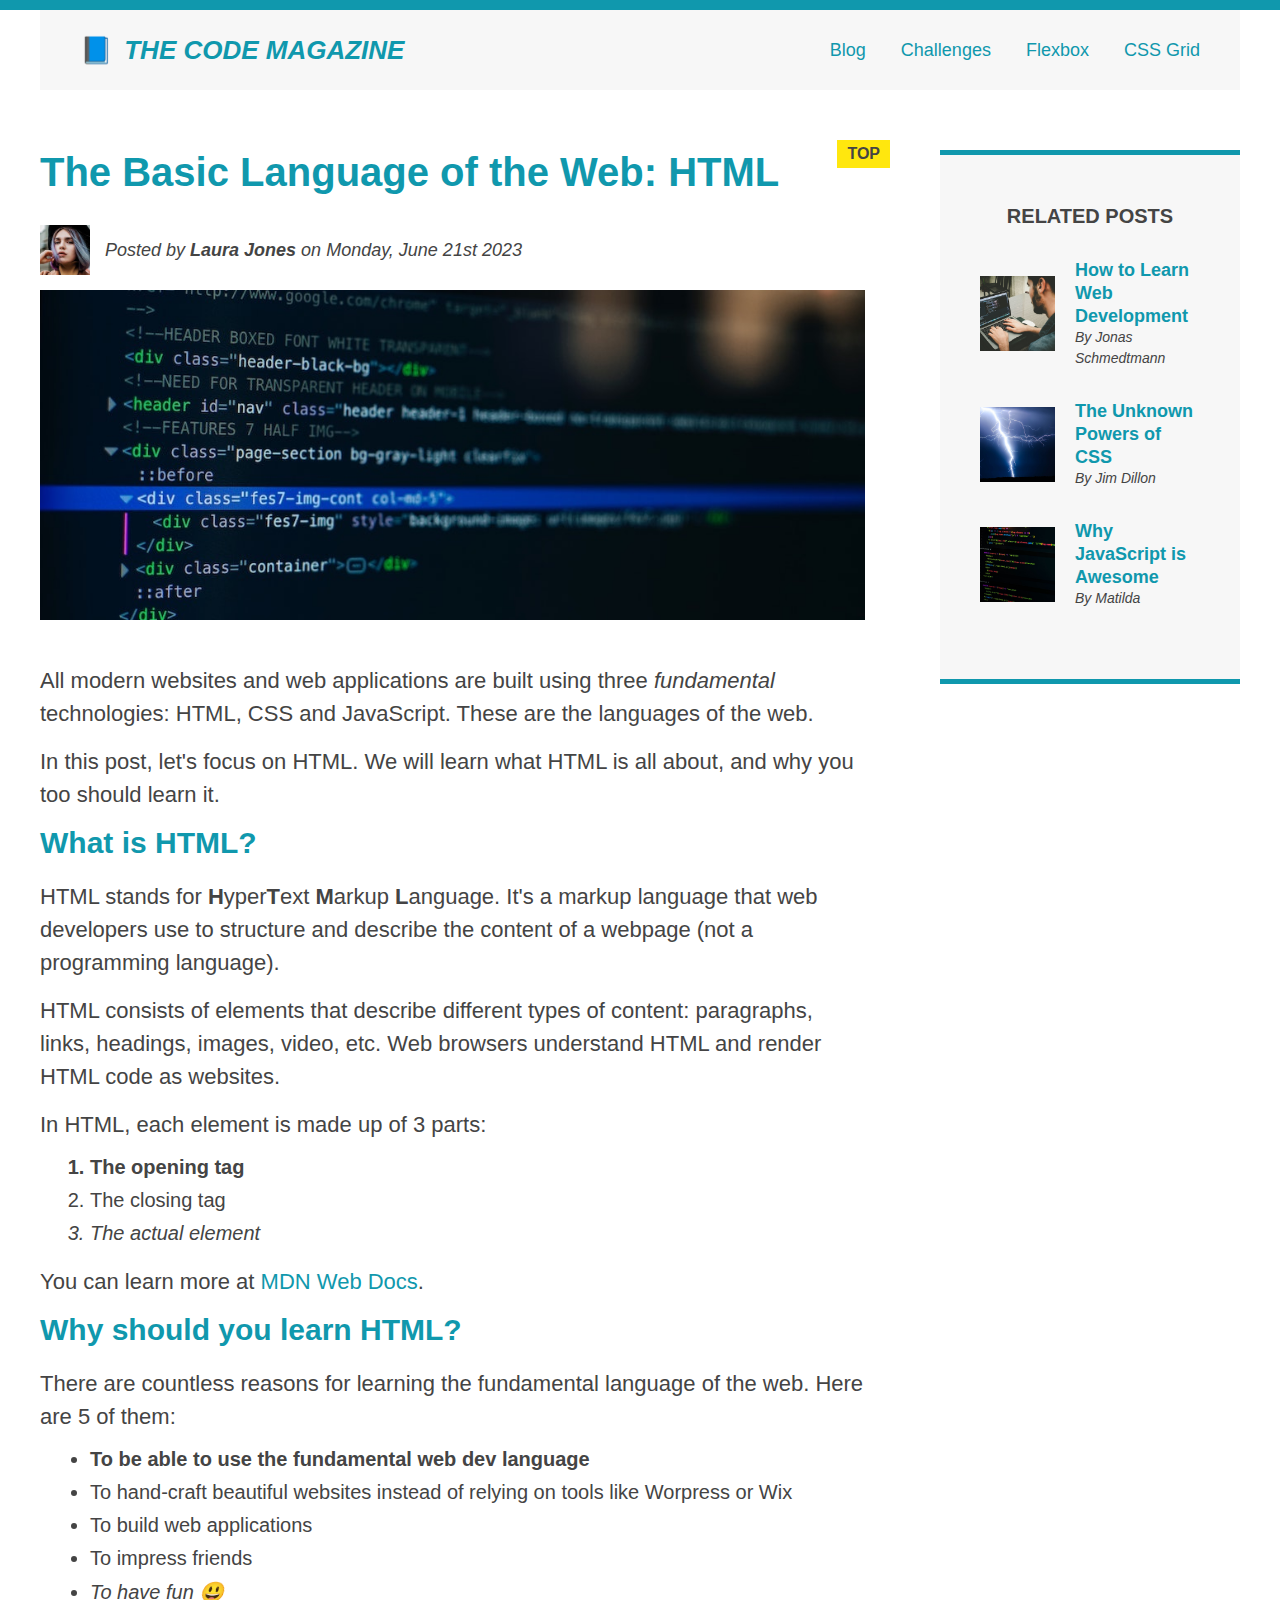
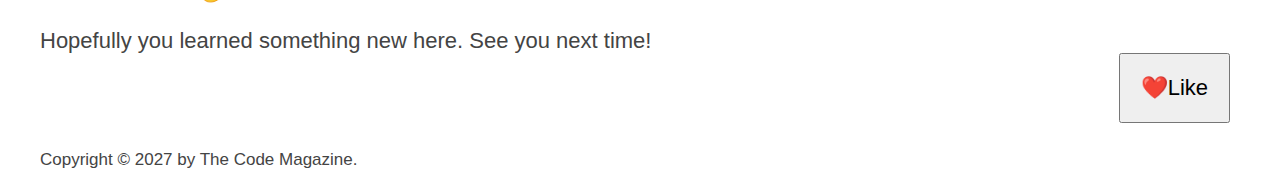
<file: index.html>
<!DOCTYPE html>
<html lang="en">
  <head>
    <meta charset="UTF-8" />
    <link rel="stylesheet" href="style.css">
    <title>The Basic Language of the Web: HTML</title>
  </head>

  <body>
    <!--
    <h1>The Basic Language of the Web: HTML</h1>
    <h2>The Basic Language of the Web: HTML</h2>
    <h3>The Basic Language of the Web: HTML</h3>
    <h4>The Basic Language of the Web: HTML</h4>
    <h5>The Basic Language of the Web: HTML</h5>
    <h6>The Basic Language of the Web: HTML</h6>
    -->
    <div class="container">

   
    <header class="main-header clearfix">
      <h1>📘 The Code Magazine</h1>

      <nav>
        <a href="blog.html">Blog</a>
        <a href="#">Challenges</a>
        <a href="flexbox.html">Flexbox</a>
        <a href="css-grid.html">CSS Grid</a>
      </nav>

     <!-- <div class="clear"></div>--> 
    </header>
    <div class="row">
    <article>
      <header class="post-header">
        <h2>The Basic Language of the Web: HTML</h2>
        <div class="author-box">

          <img
          src="img/laura-jones.jpg"
          alt="Headshot of Laura Jones"
          height="50"
          width="50"
          class="author-img"
          />
          
          <p id="author" class="author">Posted by <strong>Laura Jones</strong> on Monday, June 21st 2023 </p>
          
        </div>
        <img
          src="img/post-img.jpg"
          alt="HTML code on a screen"
          width="500"
          height="200"
          class="post-img"
        />
        <button>❤️Like</button>
      </header>

      <p>
        All modern websites and web applications are built using three
        <em>fundamental</em>
        technologies: HTML, CSS and JavaScript. These are the languages of the
        web.
      </p>

      <p>
        In this post, let's focus on HTML. We will learn what HTML is all about,
        and why you too should learn it.
      </p>

      <h3>What is HTML?</h3>
      <p>
        HTML stands for <strong>H</strong>yper<strong>T</strong>ext
        <strong>M</strong>arkup <strong>L</strong>anguage. It's a markup
        language that web developers use to structure and describe the content
        of a webpage (not a programming language).
      </p>
      <p>
        HTML consists of elements that describe different types of content:
        paragraphs, links, headings, images, video, etc. Web browsers understand
        HTML and render HTML code as websites.
      </p>
      <p>In HTML, each element is made up of 3 parts:</p>

      <ol>
        <li class="first-li">The opening tag</li>
        <li>The closing tag</li>
        <li>The actual element</li>
      </ol>

      <p>
        You can learn more at
        <a
          href="https://developer.mozilla.org/en-US/docs/Web/HTML"
          target="_blank"
          >MDN Web Docs</a
        >.
      </p>

      <h3>Why should you learn HTML?</h3>

      <p>
        There are countless reasons for learning the fundamental language of the
        web. Here are 5 of them:
      </p>

      <ul>
        <li class="first-li">To be able to use the fundamental web dev language</li>
        <li>
          To hand-craft beautiful websites instead of relying on tools like
          Worpress or Wix
        </li>
        <li>To build web applications</li>
        <li>To impress friends</li>
        <li>To have fun 😃</li>
      </ul>

      <p>Hopefully you learned something new here. See you next time!</p>
    </article>

    <aside>
      <h4>Related posts</h4>

      <ul class="related">
        <li class="related-post">
          <img
            src="img/related-1.jpg"
            alt="Person programming"
            width="75"
            
          />
          <div>
          <a href="#" class="related-link">How to Learn Web Development</a>
          <p class="related-author">By Jonas Schmedtmann</p>
          </div>
        </li>
        <li class="related-post">
          <img src="img/related-2.jpg" alt="Lightning" width="75"  />
          <div>
          <a href="#" class="related-link">The Unknown Powers of CSS</a>
          <p class="related-author">By Jim Dillon</p>
          </div>
        </li>
        <li class="related-post">
          <img
            src="img/related-3.jpg"
            alt="JavaScript code on a screen"
            width="75"
            height="75"
          />
          <div>
          <a href="#" class="related-link">Why JavaScript is Awesome</a>
          <p class="related-author">By Matilda</p>
          </div>
        </li>
      </ul>
    </aside>
  </div>
    <footer>
      <p id="copyright">Copyright &copy; 2027 by The Code Magazine.</p>
      
    </footer>
  </div>

  
  </body>
</html>
</file>
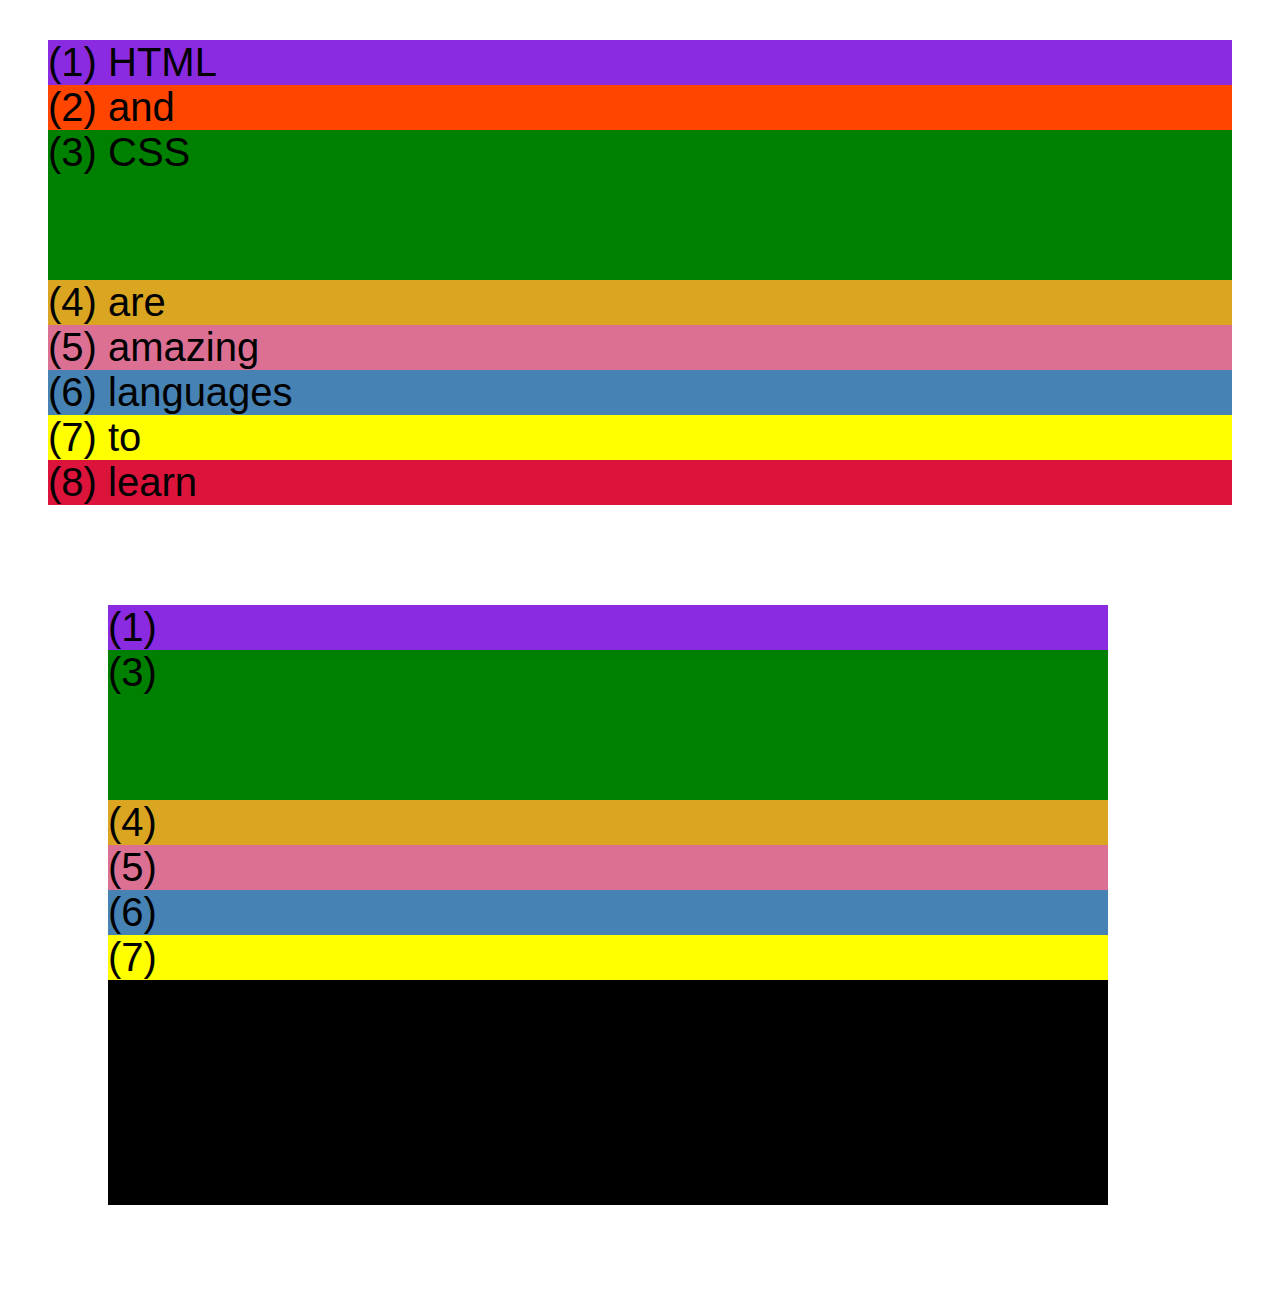
<file: css-grid.html>
<!DOCTYPE html>
<html lang="en">
  <head>
    <meta charset="UTF-8" />
    <meta http-equiv="X-UA-Compatible" content="IE=edge" />
    <meta name="viewport" content="width=device-width, initial-scale=1.0" />
    <title>CSS Grid</title>
    <style>
      .el--1 {
        background-color: blueviolet;
      }
      .el--2 {
        background-color: orangered;
      }
      .el--3 {
        background-color: green;
        height: 150px;
      }
      .el--4 {
        background-color: goldenrod;
      }
      .el--5 {
        background-color: palevioletred;
      }
      .el--6 {
        background-color: steelblue;
      }
      .el--7 {
        background-color: yellow;
      }
      .el--8 {
        background-color: crimson;
      }

      .container--1 {
        /* STARTER */
        font-family: sans-serif;
        background-color: #ddd;
        font-size: 40px;
        margin: 40px;

        /* CSS GRID */
      }

      .container--2 {
        /* STARTER */
        font-family: sans-serif;
        background-color: black;
        font-size: 40px;
        margin: 100px;

        width: 1000px;
        height: 600px;

        /* CSS GRID */
      }
    </style>
  </head>
  <body>
    <div class="container--1">
      <div class="el el--1">(1) HTML</div>
      <div class="el el--2">(2) and</div>
      <div class="el el--3">(3) CSS</div>
      <div class="el el--4">(4) are</div>
      <div class="el el--5">(5) amazing</div>
      <div class="el el--6">(6) languages</div>
      <div class="el el--7">(7) to</div>
      <div class="el el--8">(8) learn</div>
    </div>

    <div class="container--2">
      <div class="el el--1">(1)</div>
      <div class="el el--3">(3)</div>
      <div class="el el--4">(4)</div>
      <div class="el el--5">(5)</div>
      <div class="el el--6">(6)</div>
      <div class="el el--7">(7)</div>
    </div>
  </body>
</html>
</file>
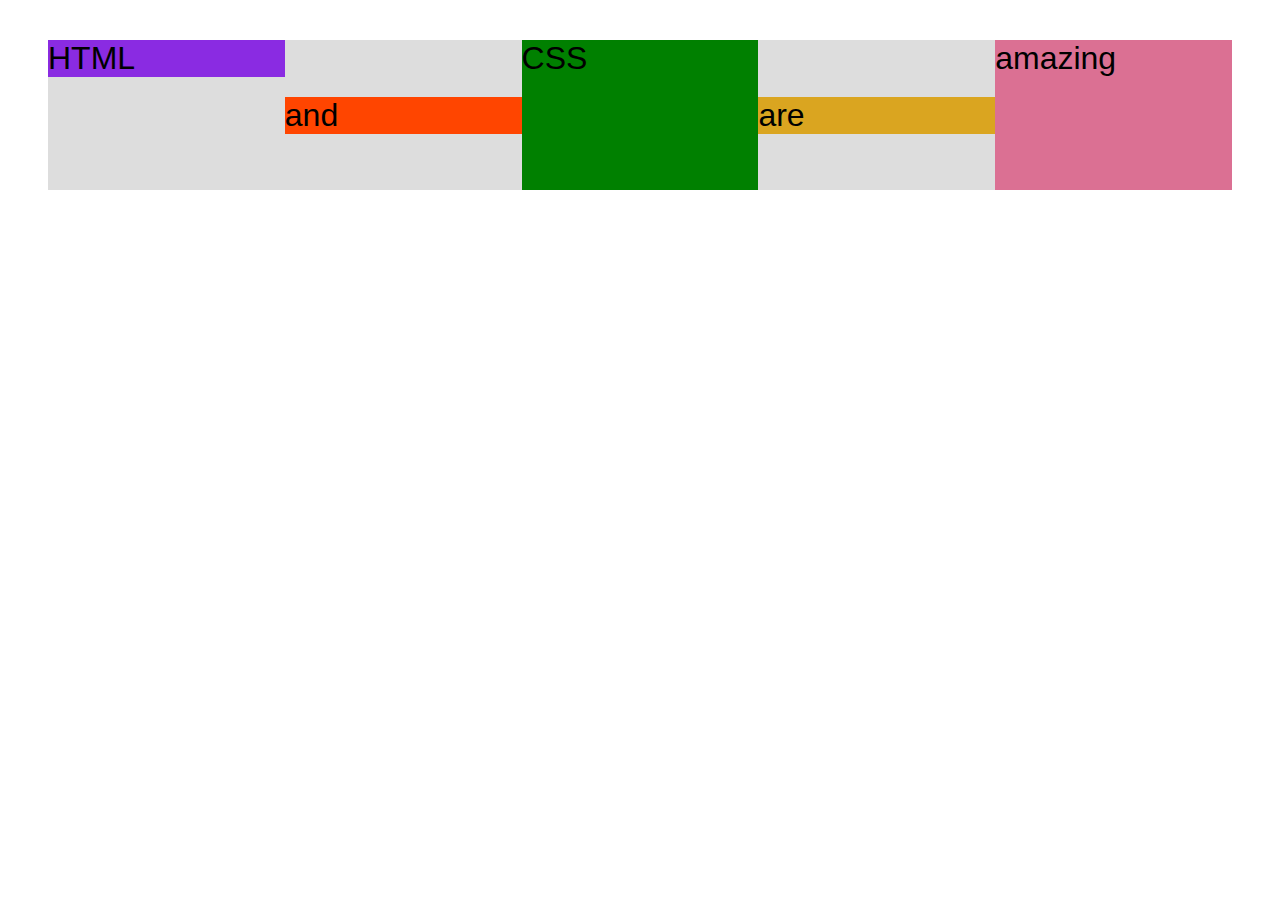
<file: flexbox.html>
<!DOCTYPE html>
<html lang="en">
  <head>
    <meta charset="UTF-8" />
    <meta http-equiv="X-UA-Compatible" content="IE=edge" />
    <meta name="viewport" content="width=device-width, initial-scale=1.0" />
    <title>Flexbox</title>
    <style>
      .el--1 {
        background-color: blueviolet;
      }
      .el--2 {
        background-color: orangered;
      }
      .el--3 {
        background-color: green;
        height: 150px;
      }
      .el--4 {
        background-color: goldenrod;
      }
      .el--5 {
        background-color: palevioletred;
      }
      .el--6 {
        background-color: steelblue;
      }
      .el--7 {
        background-color: yellow;
      }
      .el--8 {
        background-color: crimson;
      }
    
      .container {
        /* STARTER */
        font-family: sans-serif;
        background-color: #ddd;
        font-size: 32px;
        margin: 40px;

        /* FLEXBOX */
        display: flex;
        align-items: center;
        justify-content: flex-start;
        /* gap: 30px; */
      }

      .el {
        /* 
        DEFAULTS:
        margin-right: 30px; 
        flex-grow: 0;
        flex-shrink: 1;
        flex-basis: auto;
        */
        /* flex-basis: 200px; */
        /* flex-shrink: 0; */
        /* flex-grow: 1;  */
        flex: 1;
      }
      .el--1 {
        align-self: flex-start;
        /* flex-grow: 2;  */
      }
      .el--5 {
        align-self: stretch;
        order: 1;
      }
      .el--6 {
        order: -1;
      }
    </style>
  </head>
  <body>
    <div class="container">
      <div class="el el--1">HTML</div>
      <div class="el el--2">and</div>
      <div class="el el--3">CSS</div>
      <div class="el el--4">are</div>
      <div class="el el--5">amazing</div>
    <!--  <div class="el el--6">languages</div> --> 
     <!-- <div class="el el--7">to</div>
      <div class="el el--8">learn</div> --> 
    </div>
  </body>
</html>
</file>
<file: style.css>
* {
    margin: 0;
    padding: 0;
    box-sizing: border-box;
}
body {
    font-family: sans-serif;
    color: #444;
    border-top: 10px solid #1098ad;
    position: relative;
}

.container {
    width: 1200px;
    margin: 0 auto;
   
}
.main-header {
    background-color: #f7f7f7;
    /* background-color: red; */
    padding: 20px 40px;
    margin-bottom: 60px;
    height: 80px;
}

nav {
    font-size: 18px;
}

article {
    margin-bottom: 60px;
}
.post-header {
    margin-bottom: 40px;
}

aside {
    background-color: #f7f7f7;
    border-top: 5px solid #1098ad;
    border-bottom: 5px solid #1098ad;
    padding: 50px 40px;
    
}

h1, h2, h3 {
    color: #1098ad;
}
h1 {
   
    font-size: 26px;
    
    text-transform: uppercase;
    font-style: italic;

}

h2 {
    font-size: 40px;
    margin-bottom: 30px;
    
}
h3 {
    font-size: 30px;
    margin-bottom: 20px;
    
}

h4 {
    font-size: 20px;
   
    text-transform: uppercase;
    text-align: center;
    margin-bottom: 30px;
}
p {
    font-size: 22px;
    line-height: 1.5;
    margin-bottom: 15px;
}

ul,
ol {
    margin-left: 50px;
    margin-bottom: 20px;
}

li {
    font-size: 20px;
    margin-bottom: 10px;
 
}
li:last-child {
    margin-bottom: 0;
}
/* 
footer p {
    font-size: 17px;
}
*/
#author {
    font-style: italic;
    font-size: 18px;
}
#copyright {
    font-size: 17px;
}

.related-author {
    font-size: 18px;
    font-weight: bold;
}
.related {
    list-style: none;
    margin-left: 0;
}



li:first-child {
    font-weight: bold;
}
li:last-child {
    font-style: italic;
}
/* article p:last-child {
    
} */
a:link {
    color: #1098ad;
    text-decoration: none;
}
a:visited {
    color: #1098ad;
}
a:hover {
    color: orangered;
    font-weight: bold;
    text-decoration: underline dotted orangered;
}
a:active {
    background-color: black;
    font-style: italic;
}
.post-img {
    width: 100%;
    height: auto;
}
nav a:link {
    margin-right: 30px;
    /* margin-top: 10px; */
    display: inline-block;
}
nav a:link:last-child {
    margin-right: 0;
}
button {
    font-size: 22px;
    padding: 20px;
    cursor: pointer;
    position: absolute;
    bottom: 50px;
    right: 50px;
}

h1::first-letter {
    font-style: normal;
    margin-right: 5px;
}
h3 + p::first-line {
    /* color: red; */
}
h2 {
    position: relative;
}
h2::after {
    content: "TOP";
    background-color: #ffe70e;
    color: #444;
    font-size: 16px;
    font-weight: bold;
    display: inline-block;
    padding: 5px 10px;
    position: absolute;
    top: -10px;
    right: -25px;
}

/* FLOATS */
/*
.author-img {
    float: left;
    margin-bottom: 20px;
}
.author {
    
    
    float: left;
    margin-top: 10px;
    margin-left: 20px;
    
}
h1 {
    float: left;
}
nav {
    float: right;
}
.clear {
    clear: both;
}
.clearfix::after {
   clear: both; 
   content: '';
   display: block;
}

article {
    
    width: 825px;
    float: left;
}

aside {
 
    width: 300px;
    float: right;
}

footer {
   
    clear: both;
}
*/

/* FLEXBOX */
.main-header {
    display: flex;
    align-items: center;
    justify-content: space-between;
}

.author-box {
    display: flex;
    align-items: center;
    margin-bottom: 15px;

}
.author {
    margin-bottom: 0;
    margin-left: 15px;
}
.related-post {
    display: flex;
    align-items: center;
    gap: 20px;
    margin-bottom: 30px;
}
.related-link:link {
    font-size: 18px;
    font-weight: bold;
    font-style: normal;
    margin-bottom: 5px;
}
.related-author {
    margin-bottom: 0;
    font-size: 14px;
    font-weight: normal;
    font-style: italic;
}

.row {
    display: flex;
    align-items: flex-start;
    gap: 75px;
    margin-bottom: 75px;
}
article {
    flex: 1;
    margin-bottom: 0;
}
aside {
    flex: 0 0 300px;
}
</file>
